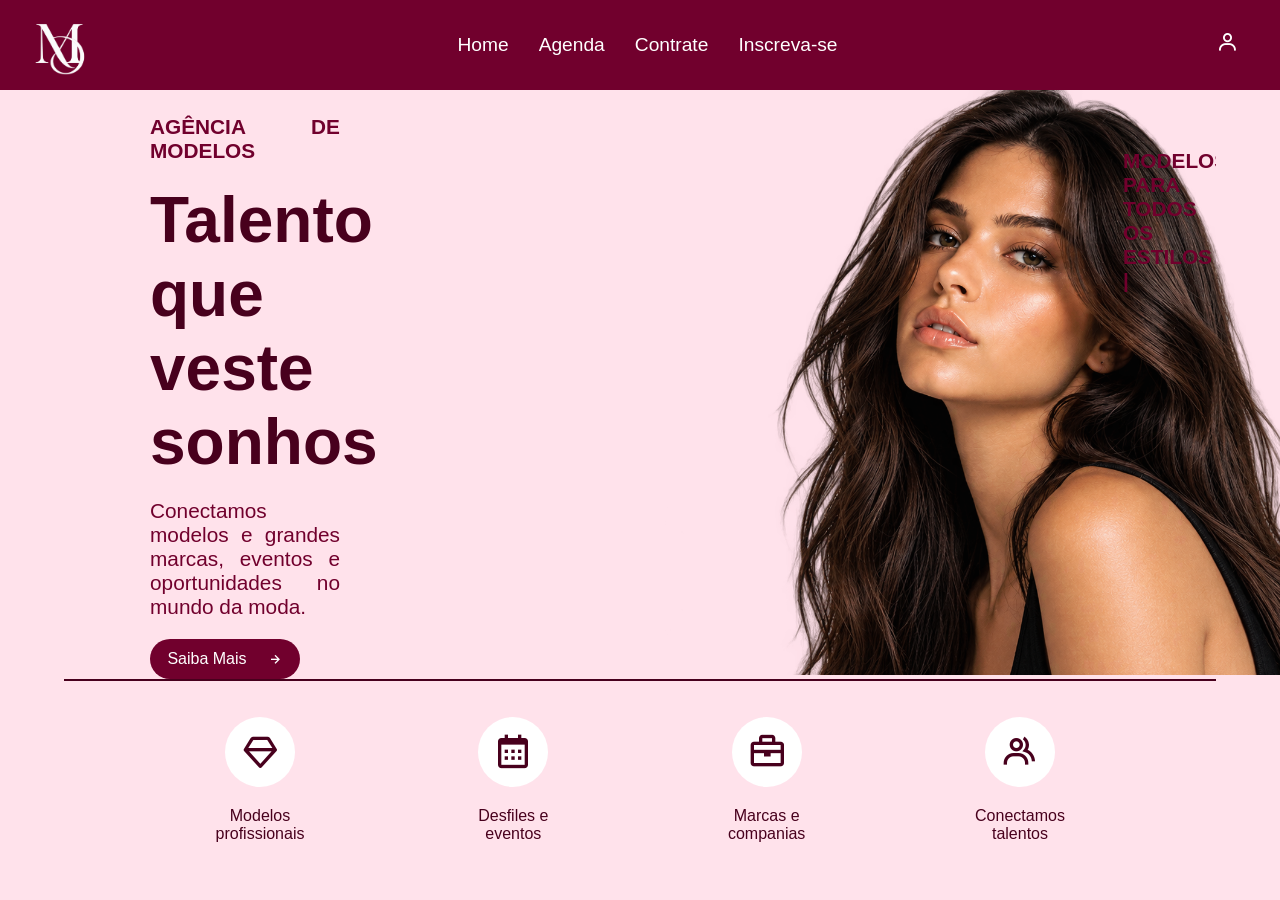
<file: index.html>
<!doctype html>
<html lang="pt-br">
  <head>
    <meta charset="UTF-8" />
    <meta name="viewport" content="width=device-width, initial-scale=1.0" />
    <title>Modelitos</title>
    <link rel="stylesheet" href="css/style.css" />
    <link
      href="https://unpkg.com/boxicons@2.1.4/css/boxicons.min.css"
      rel="stylesheet"
    />
  </head>
  <body>
    <nav>
      <img src="img/logo1.png" alt="" />
      <ul>
        <li><a href="index.html">Home</a></li>
        <li><a href="agenda.html">Agenda</a></li>
        <li><a href="contrate.html">Contrate</a></li>
        <li><a href="inscreva.html">Inscreva-se</a></li>
      </ul>
      <button><a href="login.html"><i class="bx bx-user"></i></a></button>
    </nav>
    <main>
      <div class="conteudo">
        <h2>AGÊNCIA DE MODELOS</h2>
        <h1>Talento que veste sonhos</h1>
        <p>
          Conectamos modelos e grandes marcas, eventos e oportunidades no mundo
          da moda.
        </p>
        <button>Saiba Mais <i class="bx bx-right-arrow-alt"></i></button>
      </div>
      <aside>
        <a href="contrate.html"><img src="img/modeloPrincipal.png" alt="" /></a>
        <h1 class="slogan">MODELOS PARA TODOS OS ESTILOS<br />|</h1>
      </aside>
    </main>
    <hr class="divisao" />
    <footer>
      <div class="cards">
        <i class="bx bx-diamond"></i>
        <p>Modelos profissionais</p>
      </div>
      <div class="cards">
        <a href="agenda.html"><i class="bx bx-calendar"></i></a>
        <p>Desfiles e eventos</p>
      </div>
      <div class="cards">
        <i class="bx bx-briefcase"></i>
        <p>Marcas e companias</p>
      </div>
      <div class="cards">
        <i class="bx bx-group"></i>
        <p>Conectamos talentos</p>
      </div>
    </footer>
    <script src="js/script.js"></script>
  </body>
</html>
</file>
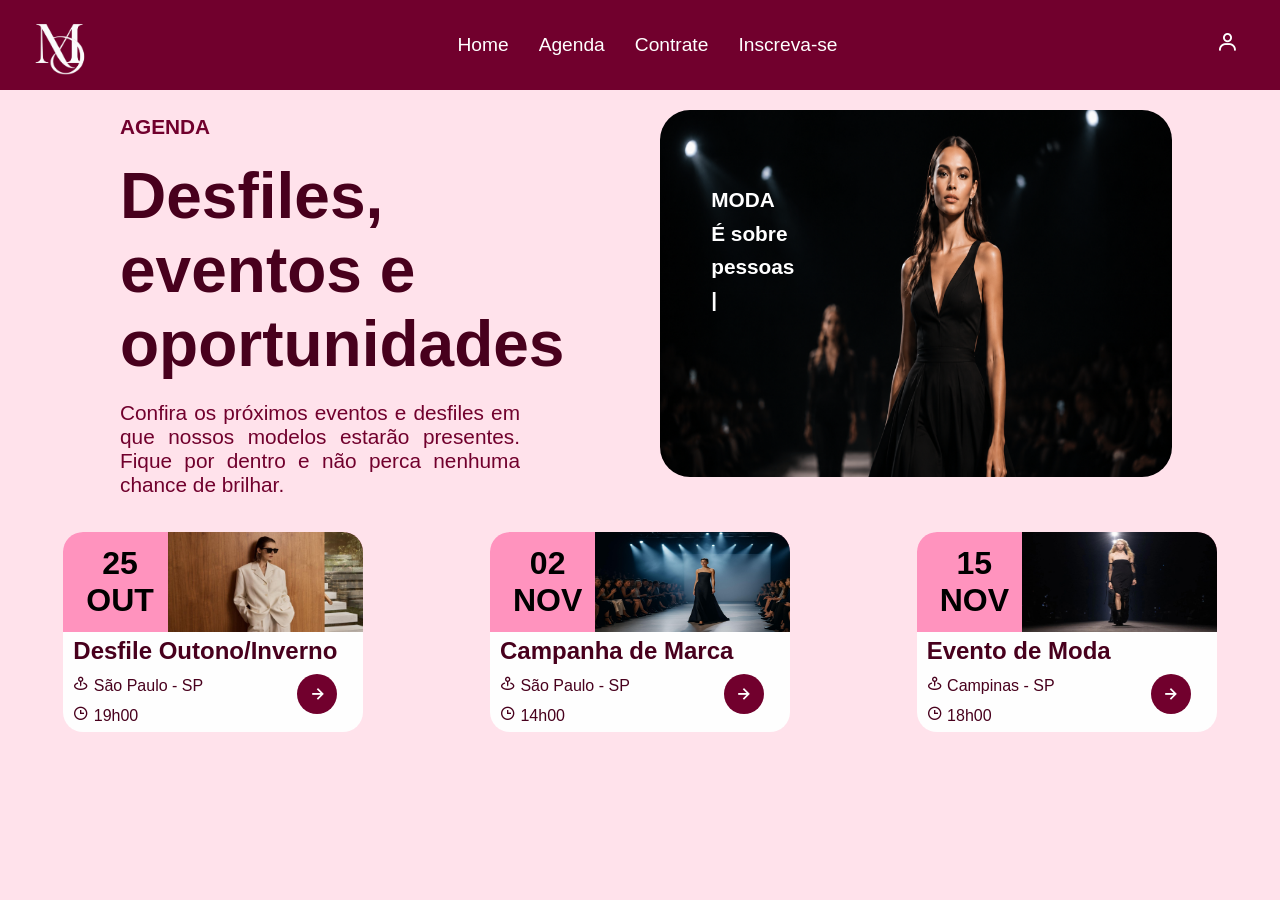
<file: agenda.html>
<!doctype html>
<html lang="pt-BR">
  <head>
    <meta charset="UTF-8" />

    <meta name="viewport" content="width=device-width, initial-scale=1.0" />

    <title>Agenda</title>

    <link rel="stylesheet" href="./css/agenda.css" />
    <link
      href="https://unpkg.com/boxicons@2.1.4/css/boxicons.min.css"
      rel="stylesheet"
    />
  </head>

  <body>
    <nav>
      <img src="img/logo1.png" alt="" />
      <ul>
        <li><a href="index.html">Home</a></li>
        <li><a href="agenda.html">Agenda</a></li>
        <li><a href="contrate.html">Contrate</a></li>
        <li><a href="inscreva.html">Inscreva-se</a></li>
      </ul>
      <button><a href="login.html"><i class="bx bx-user"></i></a></button>
    </nav>
    <main>
      <div class="conteudo">
        <h2>AGENDA</h2>
        <h1>Desfiles, eventos e oportunidades</h1>
        <p>
          Confira os próximos eventos e desfiles em que nossos modelos estarão
          presentes. Fique por dentro e não perca nenhuma chance de brilhar.
        </p>
      </div>
      <aside>
        <img src="img/modeloAgenda.png" alt="" />
        <h1 class="slogan">MODA<br />É sobre<br />pessoas<br />|</h1>
      </aside>
    </main>
    <footer>
      <div class="cards">
        <div class="imagem-texto">
          <h1>25<br />OUT</h1>
          <img src="img/card1.png" alt="" />
        </div>
        <h2>Desfile Outono/Inverno</h2>
        <p><i class="bx bx-map-pin"></i> São Paulo - SP</p>
        <p><i class="bx bx-time"></i> 19h00</p>
        <button class="botao"><i class="bx bx-right-arrow-alt"></i></button>
      </div>
      <div class="cards">
        <div class="imagem-texto">
          <h1>02<br />NOV</h1>
          <img src="img/card2.png" alt="" />
        </div>
        <h2>Campanha de Marca</h2>
        <p><i class="bx bx-map-pin"></i> São Paulo - SP</p>
        <p><i class="bx bx-time"></i> 14h00</p>
        <button class="botao"><i class="bx bx-right-arrow-alt"></i></button>
      </div>
      <div class="cards">
        <div class="imagem-texto">
          <h1>15<br />NOV</h1>
          <img src="img/card3.png" alt="" />
        </div>
        <h2>Evento de Moda</h2>
        <p><i class="bx bx-map-pin"></i> Campinas - SP</p>
        <p><i class="bx bx-time"></i> 18h00</p>
        <button class="botao"><i class="bx bx-right-arrow-alt"></i></button>
      </div>
    </footer>
  </body>
</html>
</file>
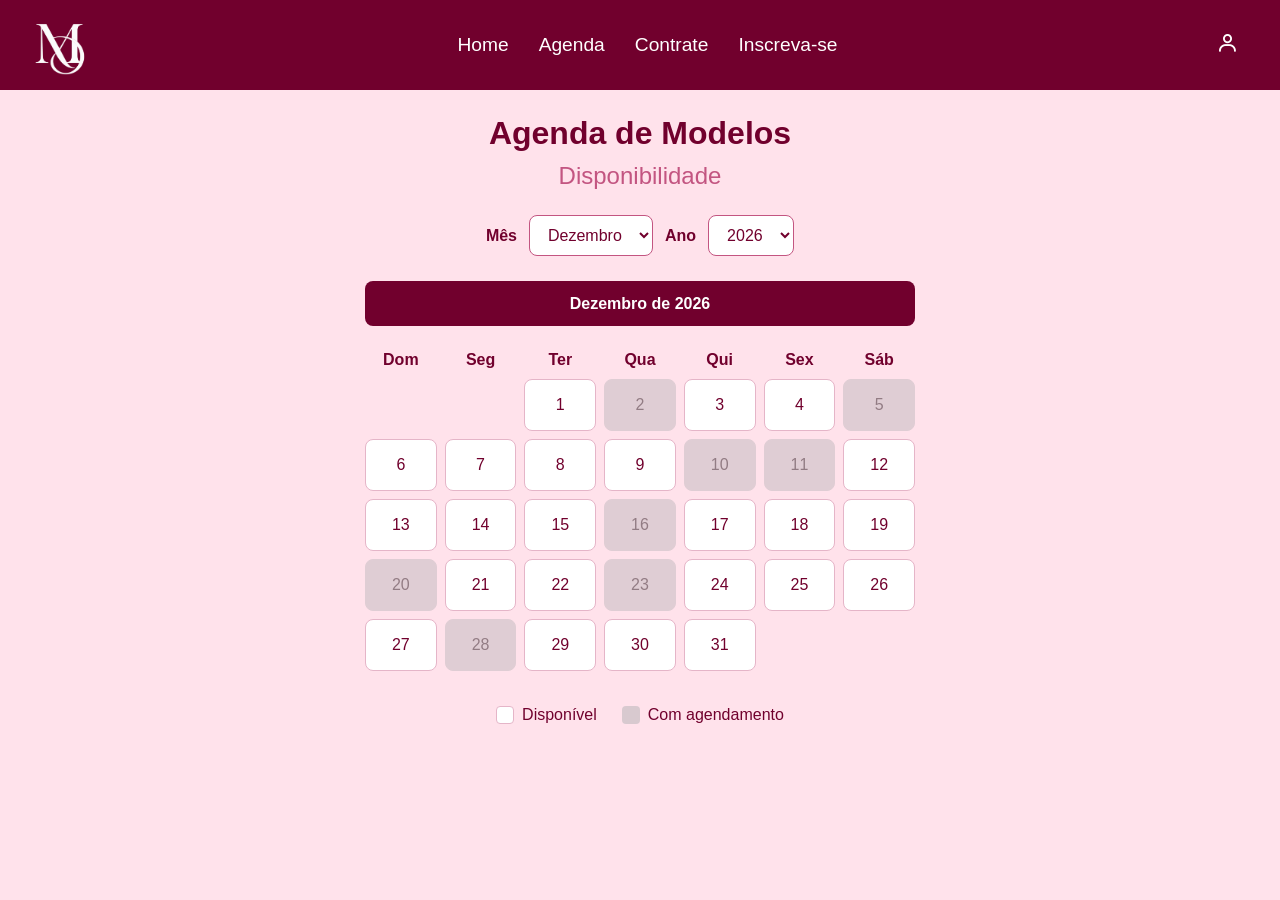
<file: agendamento.html>
<!doctype html>
<html lang="pt-BR">
  <head>
    <meta charset="UTF-8" />

    <meta name="viewport" content="width=device-width, initial-scale=1.0" />

    <title>Agendamento</title>

    <link rel="stylesheet" href="./css/agendamento.css" />
    <link
      href="https://unpkg.com/boxicons@2.1.4/css/boxicons.min.css"
      rel="stylesheet"
    />
  </head>

  <body>
    <nav>
      <img src="img/logo1.png" alt="" />
      <ul>
        <li><a href="index.html">Home</a></li>
        <li><a href="agenda.html">Agenda</a></li>
        <li><a href="contrate.html">Contrate</a></li>
        <li><a href="inscreva.html">Inscreva-se</a></li>
      </ul>
      <button><a href="login.html"><i class="bx bx-user"></i></a></button>
    </nav>
    <section class="selecao-assentos">
      <h1 id="nomeFilme">Agenda de Modelos</h1>
      <h2 id="tipoSala">Disponibilidade</h2>

      <div class="controles-calendario">
        <label for="mes">Mês</label>
        <select id="mes">
          <option value="0">Janeiro</option>
          <option value="1">Fevereiro</option>
          <option value="2">Março</option>
          <option value="3">Abril</option>
          <option value="4">Maio</option>
          <option value="5">Junho</option>
          <option value="6">Julho</option>
          <option value="7">Agosto</option>
          <option value="8">Setembro</option>
          <option value="9">Outubro</option>
          <option value="10">Novembro</option>
          <option value="11">Dezembro</option>
        </select>

        <label for="ano">Ano</label>
        <select id="ano"></select>
      </div>

      <div class="tela" id="tela">AGENDA</div>

      <div class="dias-semana">
        <span>Dom</span>
        <span>Seg</span>
        <span>Ter</span>
        <span>Qua</span>
        <span>Qui</span>
        <span>Sex</span>
        <span>Sáb</span>
      </div>

      <div id="sala" class="sala"></div>

      <div class="legenda">
        <div>
          <span class="cor disponivel"></span>
          <p>Disponível</p>
        </div>

        <div>
          <span class="cor ocupado"></span>
          <p>Com agendamento</p>
        </div>
      </div>
    </section>
    <script src="js/script.js"></script>
  </body>
</html>
</file>
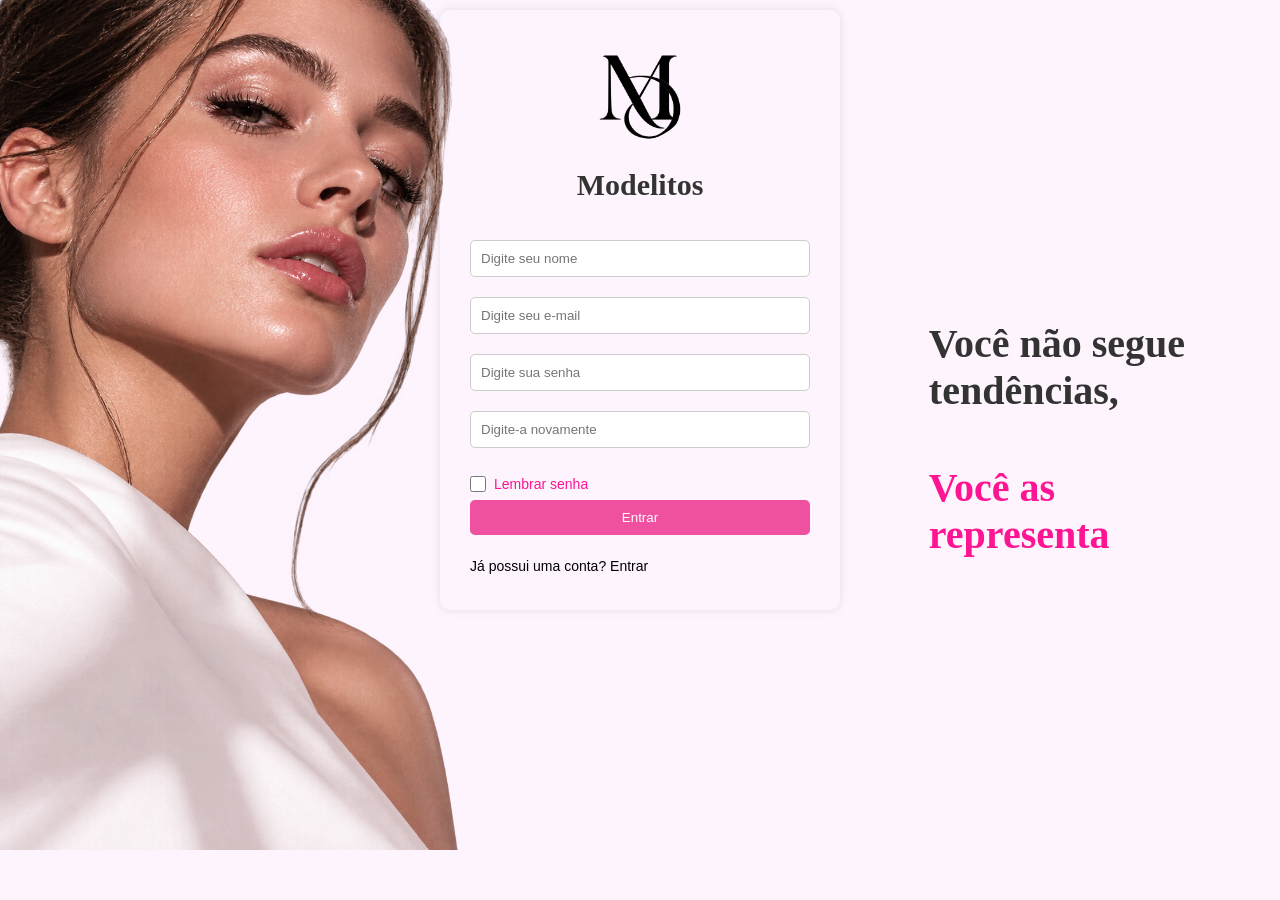
<file: cadastro.html>
<!DOCTYPE html>
<html lang="pt-br">
<head>
    <meta charset="UTF-8">
    <meta name="viewport" content="width=device-width, initial-scale=1.0">
    <link rel="stylesheet" href="css/cadastro.css">
    <title>Cadastre-se</title>
</head>
<body>

    <div class="container">
        <img src="img/modeloLogin.png" alt="" class="modelo">
        <div class="slogan">
         <h1>Você não segue tendências,</h1>
         <h1><span>Você as representa</span></h1>
        </div>
        
        <form class="formulario">
            <img src="img/logo1.png" alt="Logo Modelitos">

            <h2>Modelitos</h2>

            <div>
            <input type="text" placeholder="Digite seu nome">

            <input type="text" placeholder="Digite seu e-mail">
            
            <input type="password" placeholder="Digite sua senha">

            <input type="password" placeholder="Digite-a novamente">

            </div>

            <label class="lembrar-senha">
            <input type="checkbox">
            <span>Lembrar senha</span>
            </label>

    <button class="botao" type="submit"><a href="index.html">Entrar</a></button>

<p>Já possui uma conta? <a href="login.html" >Entrar</a></p>
</form>
    
    

</body>
</html>
</file>
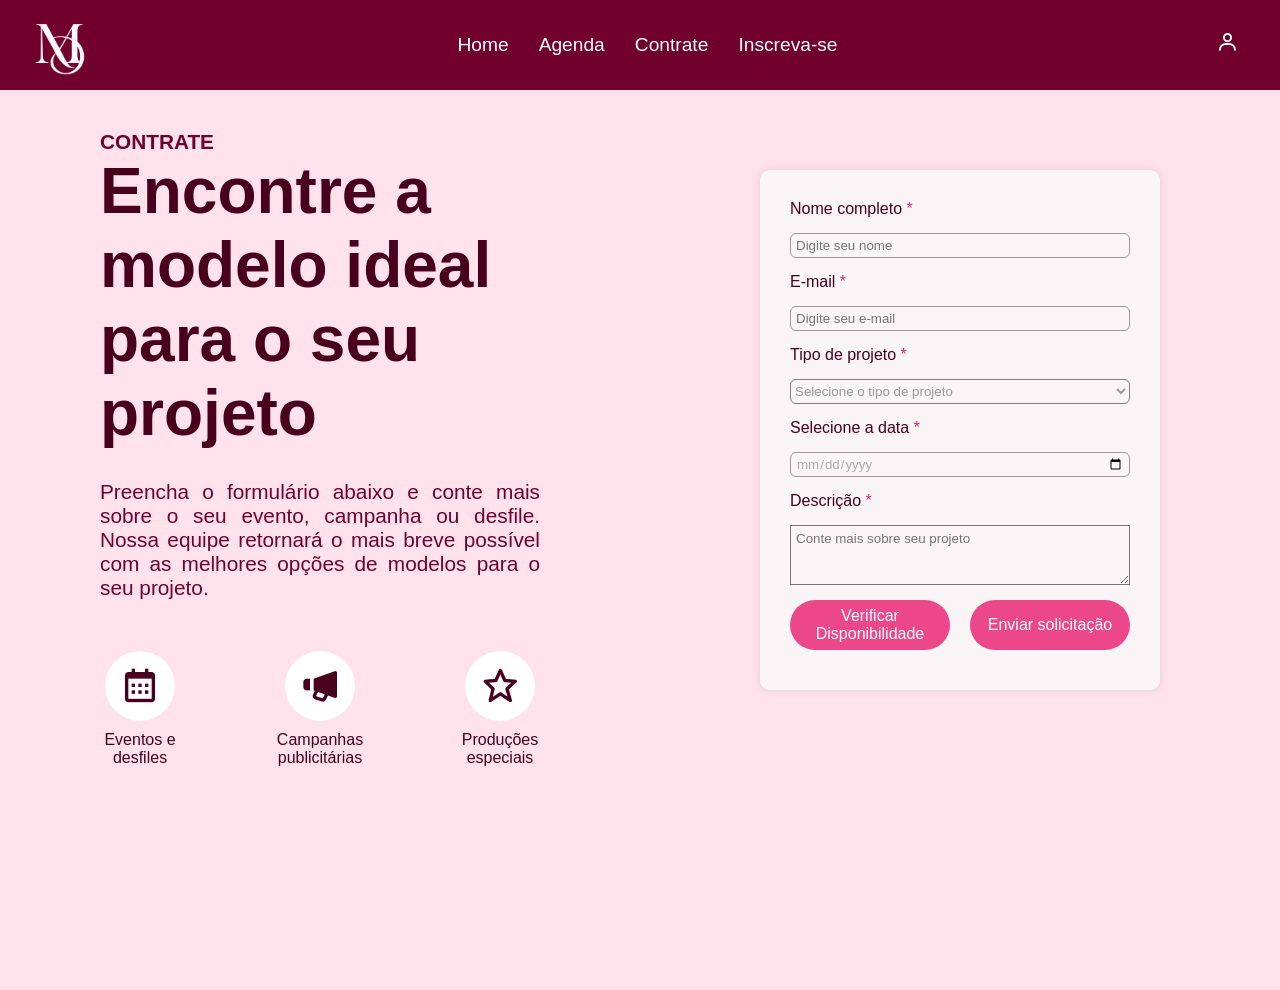
<file: contrate.html>
<!doctype html>
<html lang="pt-br">
  <head>
    <meta charset="UTF-8" />
    <meta name="viewport" content="width=device-width, initial-scale=1.0" />
    <title>Contrate-nos</title>
    <link rel="stylesheet" href="css/contrate.css" />
    <link
      href="https://unpkg.com/boxicons@2.1.4/css/boxicons.min.css"
      rel="stylesheet"
    />
  </head>
  <body>
    <nav>
      <img src="img/logo1.png" alt="" />
      <ul>
        <li><a href="index.html">Home</a></li>
        <li><a href="agenda.html">Agenda</a></li>
        <li><a href="contrate.html">Contrate</a></li>
        <li><a href="inscreva.html">Inscreva-se</a></li>
      </ul>
      <button><a href="login.html"><i class="bx bx-user"></i></a></button>
    </nav>
    <main>
      <div class="conteudo">
        <div class="texto">
          <h2>CONTRATE</h2>
          <h1>Encontre a modelo ideal para o seu projeto</h1>
          <p class="p">
            Preencha o formulário abaixo e conte mais sobre o seu evento,
            campanha ou desfile. Nossa equipe retornará o mais breve possível
            com as melhores opções de modelos para o seu projeto.
          </p>
        </div>
        <footer>
          <div class="cards">
            <i class="bx bx-calendar"></i>
            <p>Eventos e desfiles</p>
          </div>
          <div class="cards">
            <a href="agenda.html"><i class="bx bxs-megaphone"></i></a>
            <p>Campanhas publicitárias</p>
          </div>
          <div class="cards">
            <i class="bx bx-star"></i>
            <p>Produções especiais</p>
          </div>
        </footer>
      </div>
      <section>
        <form class="formulario">
          <p>Nome completo <span>*</span></p>
          <input class="input" type="text" placeholder="Digite seu nome" />
          <p>E-mail <span>*</span></p>
          <input class="input" type="text" placeholder="Digite seu e-mail" />
          <p>Tipo de projeto <span>*</span></p>
          <select name="" id="">
            <option value="" selected disabled>
              Selecione o tipo de projeto
            </option>
            <option value="">Fotografias</option>
            <option value="">Desfiles</option>
            <option value="">Campanhas</option>
            <option value="">Propagandas</option>
            <option value="">Outro</option>
          </select>
          <p>Selecione a data <span>*</span></p>
          <input type="date" class="input" />
          <p>Descrição <span>*</span></p>
          <textarea
            class="descricao"
            placeholder="Conte mais sobre seu projeto"
          ></textarea>
          <div class="botoes">
            <a href="agendamento.html">Verificar Disponibilidade</a>
            <button>Enviar solicitação</button>
          </div>
        </form>
      </section>
    </main>
  </body>
</html>
</file>
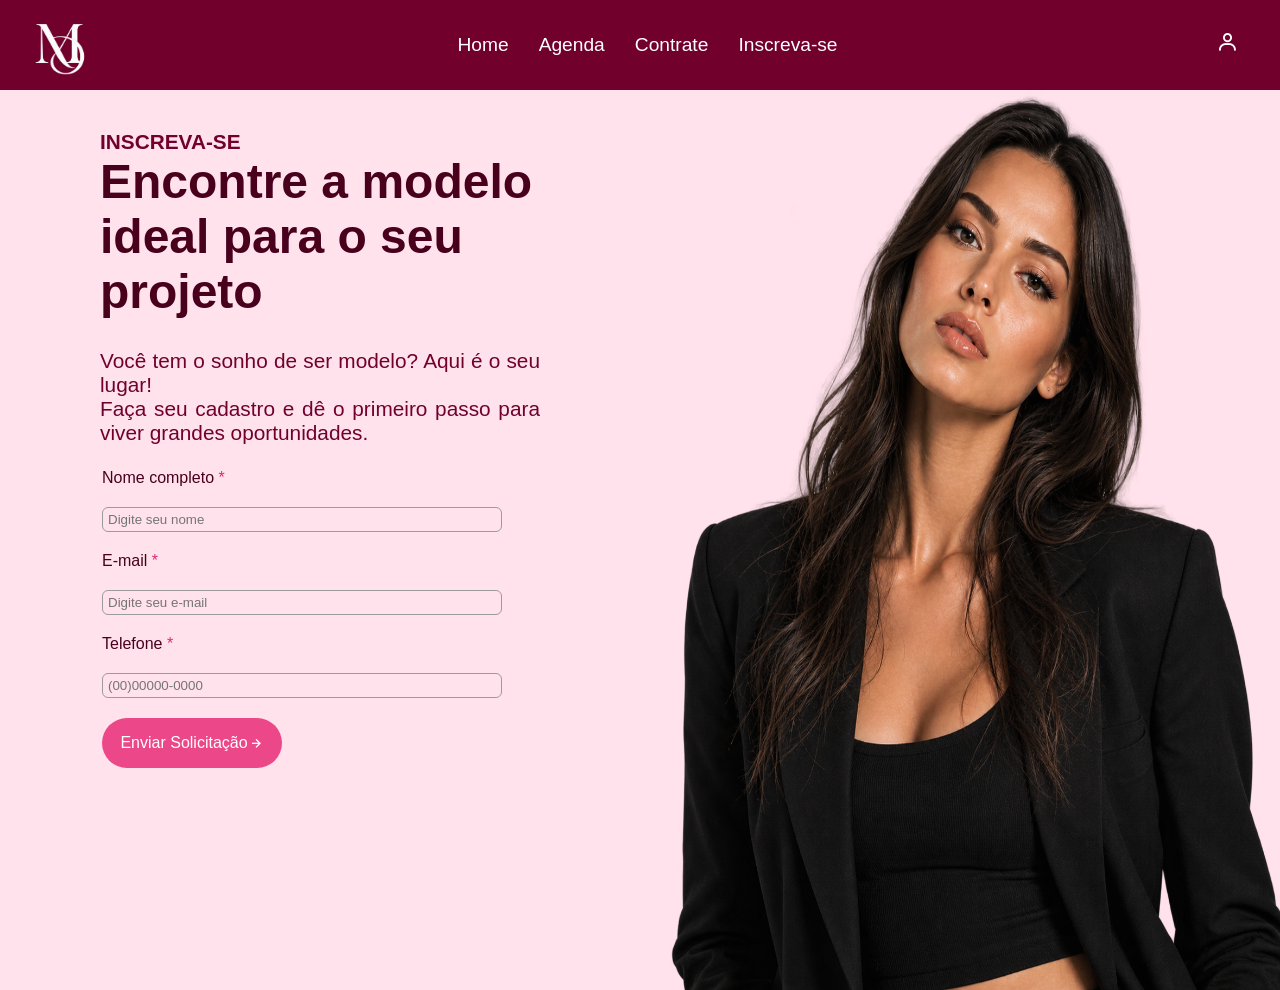
<file: inscreva.html>
<!doctype html>
<html lang="pt-br">
  <head>
    <meta charset="UTF-8" />
    <meta name="viewport" content="width=device-width, initial-scale=1.0" />
    <title>Inscreva-se</title>
    <link rel="stylesheet" href="css/inscreva.css" />
    <link
      href="https://unpkg.com/boxicons@2.1.4/css/boxicons.min.css"
      rel="stylesheet"
    />
  </head>
  <body>
    <nav>
      <img src="img/logo1.png" alt="" />
      <ul>
        <li><a href="index.html">Home</a></li>
        <li><a href="agenda.html">Agenda</a></li>
        <li><a href="contrate.html">Contrate</a></li>
        <li><a href="inscreva.html">Inscreva-se</a></li>
      </ul>
      <button><a href="login.html"><i class="bx bx-user"></i></a></button>
    </nav>
    <main>
      <div class="conteudo">
        <div class="texto">
          <h2>INSCREVA-SE</h2>
          <h1>Encontre a modelo ideal para o seu projeto</h1>
          <p class="p">
            Você tem o sonho de ser modelo? Aqui é o seu lugar! <br />
            Faça seu cadastro e dê o primeiro passo para viver grandes
            oportunidades.
          </p>
        </div>
        <footer>
          <form class="formulario">
          <p>Nome completo <span>*</span></p>
          <input class="input" type="text" placeholder="Digite seu nome" />
          <p>E-mail <span>*</span></p>
          <input class="input" type="text" placeholder="Digite seu e-mail" />
          <p>Telefone <span>*</span></p>
          <input class="input" type="text" placeholder="(00)00000-0000" />
          <button>Enviar Solicitação <i class="bx bx-right-arrow-alt"></i></button>
        </footer>
      </div>
      <section>
        <img src="img/modeloContrate.png" alt="">
      </section>
    </main>
  </body>
</html>
</file>
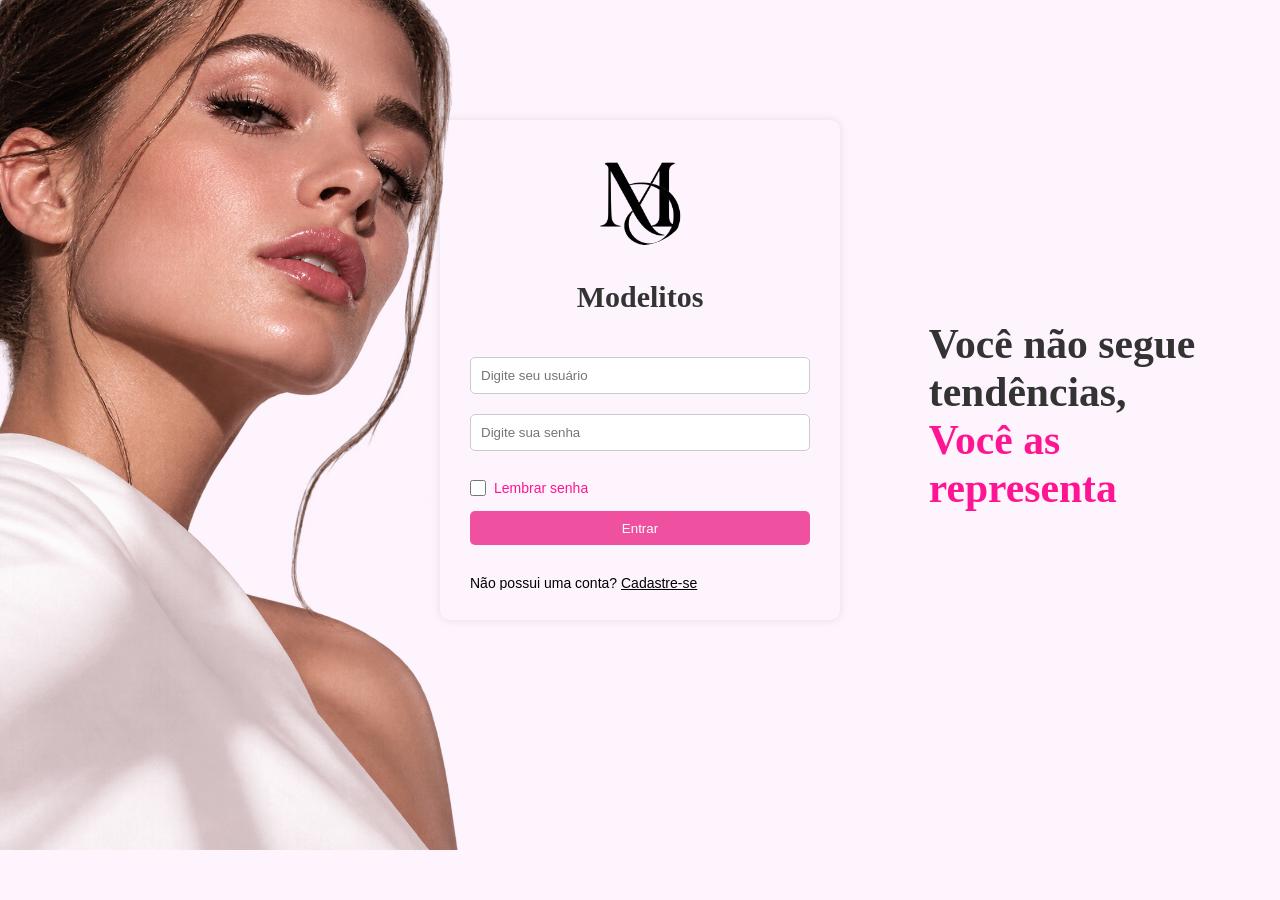
<file: login.html>
<!DOCTYPE html>
<html lang="pt-br">
<head>
    <meta charset="UTF-8">
    <meta name="viewport" content="width=device-width, initial-scale=1.0">
    <link rel="stylesheet" href="css/login.css">
    <title>Login Modelitos</title>
</head>
<body>

    <div class="container">
        <img src="img/modeloLogin.png" alt="" class="modelo">
        <div class="slogan">
         <h1>Você não segue tendências,</h1>
         <h1><span>Você as representa</span></h1>
        </div>
        
        <form class="formulario">

            <img src="img/logo1.png" alt="Logo Modelitos">

            <h2>Modelitos</h2>

            <div>
             <input type="text" placeholder="Digite seu usuário">
            
             <input type="password" placeholder="Digite sua senha">
            </div>

            <label class="lembrar-senha">
             <input type="checkbox">
             <span>Lembrar senha</span>
            </label>

    <button class="botao" type="submit"><a href="index.html">Entrar</a></button>

<p>Não possui uma conta? <a href="cadastro.html">Cadastre-se</a></p>
</form>
    
    

</body>
</html>
</file>
<file: css/style.css>
* {
    margin: 0;
    padding: 0;
    box-sizing: border-box;
    font-family: 'Franklin Gothic Medium', 'Arial Narrow', Arial, sans-serif;
    overflow-x: hidden;
    overflow-y: hidden;
}
body {
    background-color: rgb(255, 226, 235);
}
nav {
    height: 10dvh;
    background-color: #71002D;
    width: 100vw;
    display: flex;
    align-items: center;
    justify-content: space-between;
    padding-inline: 30px;
    color: #fff;
}
nav img {
    height: 60px;
    width: 60px;
    border-radius: 5px;
    transition: all 0.8s ease;
}
nav ul {
    list-style: none;
    display: flex;
    align-items: center;
    justify-content: center;
    gap: 30px;
    font-size: 1.2rem;
}
nav ul li {
    transition: all 0.7s ease;
}
nav ul li:hover {
    padding: 5px;
    background-color: #48001d;
    border-radius: 5px;
    cursor: pointer;
}
nav ul li a {
    text-decoration: none;
    color: #fff;
}
nav button {
    all: unset;
    border-radius: 50%;
    font-size: 1.4rem;
    height: 45px;
    width: 45px;
    display: flex;
    align-items: center;
    justify-content: center;
    transition: all 0.7s ease;
}
nav button a {
  text-decoration: none;
  color: #fff;
}
nav button:hover {
    display: flex;
    align-items: center;
    justify-content: center;
    font-size: 1.8rem;
    background-color: #48001d;
    cursor: pointer;
}
main {
    display: flex;
}
.conteudo {
    width: 50vw;
    display: flex;
    flex-direction: column;
    align-items: start;
    padding-right: 300px;
    padding-left: 150px;
    padding-top: 25px;
    gap: 20px;
}
.conteudo h1 {
    color: #48001d;
    font-size: 4rem;
}
.conteudo h2, main .conteudo p, .slogan {
    color: #71002D;
    font-size: 1.3rem;
    text-align: justify;
}
main aside {
    width: 50vw;
    height: 65dvh;
    display: flex;
    justify-content: center;
    position: relative;
}
main aside img {
    width: auto;
    height: 100%;
    transition: all 1s ease;
}
main aside img:hover {
    height: 110%;
    width: auto;
    cursor: pointer;
}
.slogan {
    position: absolute;
    width: 93px;
    right: 10%;
    top: 10%;
}
.conteudo button {
    display: flex;
    align-items: center;
    justify-content: center;
    gap: 20px;
    border: none;
    border-radius: 50px;
    background-color: #71002D;
    color: #fff;
    width: 150px;
    height: 40px;
    font-size: 1rem;
    transition: all 0.7s ease;
}
.conteudo button:hover {
    font-size: 1.2rem;
    width: 180px;
    height: 50px;
    background-color: #48001d;
    cursor: pointer;
}
.divisao {
  border: none;
  height: 2px;
  background-color: #48001d;
  width: 90%;
  margin-left: 5%;
}
footer {
    display: flex;
    justify-content: space-between;
    padding-inline: 200px;
    align-items: center;
    width: 100vw;
    height: 22dvh;
}
.cards {
    width: 120px;
    height: 150px;
    display: flex;
    flex-direction: column;
    justify-content: center;
    align-items: center;
    gap: 20px;
}
.cards i {
    color: #48001d;
    font-size: 2.5rem;
    width: 70px;
    height: 70px;
    background-color: #fff;
    display: flex;
    justify-content: center;
    align-items: center;
    border-radius: 50%;
    transition: all 0.7s ease;
}
.cards i:hover {
    background-color: #48001d;
    color: #fff;
    width: 85px;
    height: 85px;
    font-size: 3.3rem;
    cursor: pointer;
}
.cards p {
    color: #48001d;
    text-align: center;
    font-size: 1rem;
}
.cards a {
    text-decoration: none;
}
outra cor #C35581{
    height: auto;
}
</file>
<file: css/agenda.css>
* {
    margin: 0;
    padding: 0;
    box-sizing: border-box;
    font-family: 'Franklin Gothic Medium', 'Arial Narrow', Arial, sans-serif;
    overflow-x: hidden;
    overflow-y: hidden;
}
body {
    background-color: rgb(255, 226, 235);
}
nav {
    height: 10dvh;
    background-color: #71002D;
    width: 100vw;
    display: flex;
    align-items: center;
    justify-content: space-between;
    padding-inline: 30px;
    color: #fff;
}
nav img {
    height: 60px;
    width: 60px;
    border-radius: 5px;
    transition: all 0.8s ease;
}
nav ul {
    list-style: none;
    display: flex;
    align-items: center;
    justify-content: center;
    gap: 30px;
    font-size: 1.2rem;
}
nav ul li {
    transition: all 0.7s ease;
}
nav ul li:hover {
    padding: 5px;
    background-color: #48001d;
    border-radius: 5px;
    cursor: pointer;
}
nav ul li a {
    text-decoration: none;
    color: #fff;
}
nav button {
    all: unset;
    border-radius: 50%;
    font-size: 1.4rem;
    height: 45px;
    width: 45px;
    display: flex;
    align-items: center;
    justify-content: center;
    transition: all 0.7s ease;
}
nav button a {
  text-decoration: none;
  color: #fff;
}
nav button:hover {
    display: flex;
    align-items: center;
    justify-content: center;
    font-size: 1.8rem;
    background-color: #48001d;
    cursor: pointer;
}
main {
    display: flex;
}
.conteudo {
    width: 50vw;
    display: flex;
    flex-direction: column;
    align-items: start;
    padding-right: 120px;
    padding-left: 120px;
    padding-top: 25px;
    gap: 20px;
}
.conteudo h1 {
    color: #48001d;
    font-size: 4rem;
}
.conteudo h2, main .conteudo p, .slogan {
    color: #71002D;
    font-size: 1.3rem;
    text-align: justify;
}
main aside {
    width: 40vw;
    height: auto;
    display: flex;
    justify-content: center;
    position: relative;
    border-radius: 30px;
    margin: 20px;
}
main aside img {
    width: auto;
    height: 100%;
    transition: all 1s ease;
}
.slogan {
    position: absolute;
    width: 93px;
    left: 10%;
    top: 20%;
    color: #fff;
    line-height: 160%;
}
footer {
    height: 30dvh;
    width: 100vw;
    display: flex;
    justify-content: space-around;
    align-items: center;
}
.cards {
    height: 200px;
    width: 300px;
    display: flex;
    flex-direction: column;
    background-color: #fefefe;
    border-radius: 20px;
    position: relative;
}
.imagem-texto {
    display: flex;
    width: 100%;
    height: 100px;
    justify-content: space-between;
    align-items: center;
    background-color: #ff93be;
}
.imagem-texto img {
    height: 100%;
    width: 65%;
}
.imagem-texto h1 {
    text-align: center;
    margin-left: 23px;
}
.cards h2, .cards p {
    color: #48001d;
    margin: 5px;
    padding-left: 5px;
}
.botao {
    all: unset;
    position: absolute;
    top: 71%;
    left: 78%;
    border-radius: 50px;
    background-color: #71002D;
    color: #fff;
    display: flex;
    justify-content: center;
    align-items: center;
    height: 40px;
    width: 40px;
    font-size: 1.3rem;
    transition: all 0.7s ease;
}
.botao:hover {
    background-color: #48001d;
    cursor: pointer;
    font-size: 1.5rem;
    height: 45px;
    width: 45px;
}
</file>
<file: css/agendamento.css>
* {
    margin: 0;
    padding: 0;
    box-sizing: border-box;
}
body {
  background-color: #FFE2EB;
  color: #71002D;
  font-family: 'Franklin Gothic Medium', 'Arial Narrow', Arial, sans-serif;
}

nav {
    height: 10dvh;
    background-color: #71002D;
    width: 100vw;
    display: flex;
    align-items: center;
    justify-content: space-between;
    padding-inline: 30px;
    color: #fff;
}
nav img {
    height: 60px;
    width: 60px;
    border-radius: 5px;
    transition: all 0.8s ease;
}
nav ul {
    list-style: none;
    display: flex;
    align-items: center;
    justify-content: center;
    gap: 30px;
    font-size: 1.2rem;
}
nav ul li {
    transition: all 0.7s ease;
}
nav ul li:hover {
    padding: 5px;
    background-color: #48001d;
    border-radius: 5px;
    cursor: pointer;
}
nav ul li a {
    text-decoration: none;
    color: #fff;
}
nav button {
    all: unset;
    border-radius: 50%;
    font-size: 1.4rem;
    height: 45px;
    width: 45px;
    display: flex;
    align-items: center;
    justify-content: center;
    transition: all 0.7s ease;
}
nav button:hover {
    display: flex;
    align-items: center;
    justify-content: center;
    font-size: 1.8rem;
    background-color: #48001d;
    cursor: pointer;
}

nav button a {
  text-decoration: none;
  color: #fff;
}
.selecao-assentos {
  max-width: 850px;
  margin:  auto;
  padding: 25px;
  text-align: center;
}

.selecao-assentos h1 {
  font-size: 32px;
  margin-bottom: 10px;
  color: #71002D;
}

.selecao-assentos h2 {
  color: #C35581;
  font-weight: normal;
  margin-bottom: 20px;
}

.controles-calendario {
  display: flex;
  align-items: center;
  justify-content: center;
  flex-wrap: wrap;
  gap: 12px;
  margin: 25px 0;
}

.controles-calendario label {
  font-weight: bold;
}

.controles-calendario select {
  padding: 10px 14px;
  border: 1px solid #C35581;
  border-radius: 8px;
  background: white;
  color: #71002D;
  font-size: 16px;
  cursor: pointer;
}

.tela {
  width: 550px;
  max-width: 100%;
  min-height: 45px;
  margin: 25px auto;
  display: flex;
  align-items: center;
  justify-content: center;
  background: #71002D;
  color: white;
  border-radius: 8px;
  font-weight: bold;
}

.dias-semana,
.sala {
  width: 550px;
  max-width: 100%;
  margin-inline: auto;
}

.dias-semana {
  display: grid;
  grid-template-columns: repeat(7, minmax(0, 1fr));
  gap: 8px;
  margin-bottom: 10px;
  color: #71002D;
  font-weight: bold;
}

.sala {
  display: flex;
  flex-direction: column;
  gap: 8px;
}

.fileira {
  display: grid;
  grid-template-columns: repeat(7, minmax(0, 1fr));
  gap: 8px;
}

.assento {
  display: block;
  min-width: 0;
  height: 52px;
  cursor: default;
}

.assento input {
  display: none;
}

.assento span {
  width: 100%;
  height: 100%;
  display: flex;
  align-items: center;
  justify-content: center;
  border-radius: 8px;
  background: white;
  color: #71002D;
  border: 1px solid #E5B5C8;
  transition: 0.2s;
}

.assento:not(.ocupado) span:hover {
  background: #F5C4D6;
  transform: scale(1.04);
}

.assento input:checked + span {
  background: #C35581;
  color: white;
  border-color: #71002D;
}

.assento.ocupado {
  cursor: not-allowed;
}

.assento.ocupado span {
  background: #D8C9CF;
  color: #78636B;
  border-color: #D8C9CF;
  cursor: not-allowed;
  opacity: 0.8;
}

.legenda {
  display: flex;
  justify-content: center;
  flex-wrap: wrap;
  gap: 25px;
  margin-top: 35px;
}

.legenda div {
  display: flex;
  align-items: center;
  gap: 8px;
}

.cor {
  width: 18px;
  height: 18px;
  border-radius: 4px;
}

.cor.disponivel {
  background: white;
  border: 1px solid #E5B5C8;
}

.cor.selecionado {
  background: #C35581;
}

.cor.ocupado {
  background: #D8C9CF;
}

.resumo {
  margin-top: 35px;
  padding: 20px;
  border-top: 1px solid #D9A4B9;
}

.resumo p {
  margin-bottom: 12px;
  font-size: 18px;
}

.resumo strong {
  color: #71002D;
}

#finalizar {
  margin-top: 15px;
  padding: 14px 30px;
  border: none;
  border-radius: 8px;
  background: #71002D;
  color: white;
  font-size: 16px;
  font-weight: bold;
  cursor: pointer;
  transition: 0.2s;
}

#finalizar:hover {
  background: #48001D;
  transform: scale(1.03);
}

@media (max-width: 600px) {
  .selecao-assentos {
    padding: 20px 12px;
  }

  .dias-semana,
  .fileira {
    gap: 4px;
  }

  .assento {
    height: 42px;
  }

  .assento span {
    font-size: 13px;
    border-radius: 5px;
  }

  .legenda {
    gap: 12px;
  }
}
.dia-vazio {
  min-width: 0;
  height: 52px;
}
</file>
<file: css/cadastro.css>
* {
    padding: 0;
    margin: 0;
    box-sizing: border-box;
    overflow-y: hidden;
}

body {
    font-family: Arial, Helvetica, sans-serif;
    background-color: #fef4fd;
    
}

.container span {
    color: #ff1493;
}


.slogan {
    display: flex;
    flex-direction: column;
    justify-content: end;
    align-items: center;
    color: #333;
    font-size: 1.3rem;
    text-align: start;
    font-family: "Playfair Display", serif;
    position: absolute;
    right: 4%;
    top: 30%;
    width: 300px;
}


.container h1 {
    display: flex;
    justify-content: end;
    align-items: center;

    margin-top: 50px;
    color: #333;
    font-size: 40px;
    font-family: "Playfair Display", serif;
    
}

.formulario {
    width: 400px;
    height: 600px;
    gap: 8px;
    background-color: transparent;
    padding: 30px;
    border-radius: 10px;
    box-shadow: 0px 0px 10px rgba(0, 0, 0, 0.1);
    margin: 10px auto;
    display: flex;

    flex-direction: column;

    position: relative;

}
.formulario img {
    display: block;
    margin: 0 auto 20px;
    width: 100px;
    height: 100px;
    border-radius: 50%;
    object-fit: cover;
    filter: brightness(0)
}


.formulario h2 {
    text-align: center;
    margin-bottom: 30px;
    color: #333;
    font-size: 30px;
    font-family: "Playfair Display", serif;
}


.formulario input{
    width: 100%;
    padding: 10px;
    margin-bottom: 20px;
    border: 1px solid #ccc;
    border-radius: 5px;

    
}

.formulario button {
    width: 100%;
    padding: 10px;
    background-color: #ef51a0;
    color: white;
    border: none;
    border-radius: 5px;
    cursor: pointer;
}

.formulario button:hover {
    background-color: #ff1493;
}


.formulario p{
    padding-top: 15px;
    font-size: 14px;
}


.formulario a {
    color: black;
    text-decoration: none;
}

.lembrar-senha {
    display: inline-flex;
    align-items: center;
    justify-content: flex-start;
    gap: 8px;
    width: auto;
    white-space: nowrap;
    cursor: pointer;
    font-size: 14px;
}

.lembrar-senha input {
    margin: 0;
    width: 16px;
    height: 16px;
    accent-color: #ec4899;
    flex-shrink: 0;
}

.modelo {
    width: auto;
    position: absolute;
    top: 0%;
    height: 850px;
    
}

.botao a {
    color: #fff;
}
</file>
<file: css/contrate.css>
* {
  margin: 0;
  padding: 0;
  box-sizing: border-box;
  font-family: "Franklin Gothic Medium", "Arial Narrow", Arial, sans-serif;
  overflow-x: hidden;
  overflow-y: hidden;
}
body {
  background-color: rgb(255, 226, 235);
}
nav {
  height: 10dvh;
  background-color: #71002d;
  width: 100vw;
  display: flex;
  align-items: center;
  justify-content: space-between;
  padding-inline: 30px;
  color: #fff;
}
nav img {
  height: 60px;
  width: 60px;
  border-radius: 5px;
  transition: all 0.8s ease;
}
nav ul {
  list-style: none;
  display: flex;
  align-items: center;
  justify-content: center;
  gap: 30px;
  font-size: 1.2rem;
}
nav ul li {
  transition: all 0.7s ease;
}
nav ul li:hover {
  padding: 5px;
  background-color: #48001d;
  border-radius: 5px;
  cursor: pointer;
}
nav ul li a {
  text-decoration: none;
  color: #fff;
}
nav button {
  all: unset;
  border-radius: 50%;
  font-size: 1.4rem;
  height: 45px;
  width: 45px;
  display: flex;
  align-items: center;
  justify-content: center;
  transition: all 0.7s ease;
}
nav button a {
  text-decoration: none;
  color: #fff;
}
nav button:hover {
  display: flex;
  align-items: center;
  justify-content: center;
  font-size: 1.8rem;
  background-color: #48001d;
  cursor: pointer;
}
main {
  display: flex;
}
.conteudo {
  width: 50vw;
  display: flex;
  flex-direction: column;
  align-items: start;
  padding-top: 10px;
  gap: 10px;
}
.texto {
  padding-right: 100px;
  padding-left: 100px;
}
.conteudo h1 {
  color: #48001d;
  font-size: 4rem;
}
.conteudo h2,
.p,
.slogan {
  color: #71002d;
  font-size: 1.3rem;
  text-align: justify;
  padding-top: 30px;
}
main section {
  width: 50vw;
  height: 100dvh;
  display: flex;
  justify-content: center;
  position: relative;
}
.formulario {
  width: 400px;
  height: 520px;
  gap: 15px;
  background-color: #f9f6f7f1 ;
  
  padding: 30px;
  border-radius: 10px;
  box-shadow: 0px 0px 10px rgba(0, 0, 0, 0.1);
  margin: 10px auto;
  display: flex;
  flex-direction: column;
  margin-top: 80px;
}
.formulario select {
  color: #9a9a9a;
  height: 25px;
  background-color: transparent;
  border: 1px solid grey;
  border-radius: 6px;
}
.formulario span {
  color: #e42571;
}
.formulario p {
  color: #48001d;
}
.input {
  height: 25px;
  color: rgb(173, 172, 172);
  padding: 5px;
  border-radius: 6px;
  background-color: transparent;
  border: 1px solid rgb(155, 155, 155);

}
.descricao {
  height: 60px;
  display: flex;
  padding: 5px;
    background-color: transparent;
}
.botoes {
  display: flex;
  justify-content: space-between;
}
.botoes button,
.botoes a {
  all: unset;
  height: 50px;
  width: 160px;
  background-color: #ec4789;
  display: flex;
  justify-content: center;
  align-items: center;
  text-align: center;
  color: #fff;
  border-radius: 50px;
  transition: all 0.7s ease;
}
.botoes button:hover,
.botoes a:hover {
  cursor: pointer;
  height: 60px;
  width: 170px;
  background-color: #af1452;
}
a {
  text-decoration: none;
}
footer {
  display: flex;
  justify-content: space-between;
  align-items: center;
  width: 50vw;
  height: 22dvh;
  padding-inline: 80px;
}
.cards {
    width: 120px;
    height: 150px;
    display: flex;
    flex-direction: column;
    justify-content: center;
    align-items: center;
}
.cards i {
    color: #48001d;
    font-size: 2.5rem;
    width: 70px;
    height: 70px;
    background-color: #fff;
    display: flex;
    justify-content: center;
    align-items: center;
    border-radius: 50%;
    transition: all 0.7s ease;
}
.cards i:hover {
    background-color: #48001d;
    color: #fff;
    width: 85px;
    height: 85px;
    font-size: 3.3rem;
    cursor: pointer;
}
.cards p {
  color: #48001d;
  text-align: center;
  font-size: 1rem;
  margin-top: 10px;
}
</file>
<file: css/inscreva.css>
* {
  margin: 0;
  padding: 0;
  box-sizing: border-box;
  font-family: "Franklin Gothic Medium", "Arial Narrow", Arial, sans-serif;
  overflow-x: hidden;
  overflow-y: hidden;
}
body {
  background-color: rgb(255, 226, 235);
}
nav {
  height: 10dvh;
  background-color: #71002d;
  width: 100vw;
  display: flex;
  align-items: center;
  justify-content: space-between;
  padding-inline: 30px;
  color: #fff;
}
nav button a {
  text-decoration: none;
  color: #fff;
}
nav img {
  height: 60px;
  width: 60px;
  border-radius: 5px;
  transition: all 0.8s ease;
}
nav ul {
  list-style: none;
  display: flex;
  align-items: center;
  justify-content: center;
  gap: 30px;
  font-size: 1.2rem;
}
nav ul li {
  transition: all 0.7s ease;
}
nav ul li:hover {
  padding: 5px;
  background-color: #48001d;
  border-radius: 5px;
  cursor: pointer;
}
nav ul li a {
  text-decoration: none;
  color: #fff;
}
nav button {
  all: unset;
  border-radius: 50%;
  font-size: 1.4rem;
  height: 45px;
  width: 45px;
  display: flex;
  align-items: center;
  justify-content: center;
  transition: all 0.7s ease;
}
nav button:hover {
  display: flex;
  align-items: center;
  justify-content: center;
  font-size: 1.8rem;
  background-color: #48001d;
  cursor: pointer;
}
main {
  display: flex;
}
.conteudo {
  width: 50vw;
  display: flex;
  flex-direction: column;
  align-items: start;
  padding-top: 10px;
  gap: 10px;
}
.texto {
  padding-right: 100px;
  padding-left: 100px;
}
.conteudo h1 {
  color: #48001d;
  font-size: 3rem;
}
.conteudo h2,
.p,
.slogan {
  color: #71002d;
  font-size: 1.3rem;
  text-align: justify;
  padding-top: 30px;
}
main section {
  width: 50vw;
  height: 100dvh;
  display: flex;
  justify-content: center;
  position: relative;
}
main section img {
  height: 100%;
  width: auto;
  transition: all 1s ease;
}
main section img:hover {
  height: 110%;
  width: auto;
}
.formulario {
  width: 400px;
  height: 100%;
  gap: 20px;
  margin: 22px;
  display: flex;
  flex-direction: column;
  margin-top: 50px;
}
.formulario p {
  color: #48001d;
}
.input {
  height: 25px;
  color: rgb(173, 172, 172);
  padding: 5px;
  border-radius: 6px;
  background-color: transparent;
  border: 1px solid rgb(155, 155, 155);
}
.formulario button {
  all: unset;
  height: 50px;
  width: 180px;
  background-color: #ec4789;
  display: flex;
  justify-content: center;
  align-items: center;
  text-align: center;
  color: #fff;
  border-radius: 50px;
  transition: all 0.7s ease;
}
.formulario button:hover,
.formulario a:hover {
  cursor: pointer;
  height: 60px;
  width: 190px;
  background-color: #af1452;
}
a {
  text-decoration: none;
}
footer {
  display: flex;
  justify-content: space-between;
  align-items: center;
  width: 50vw;
  height: 50dvh;
  padding-inline: 80px;
}
footer span {
  color: #e42571;
}
</file>
<file: css/login.css>
* {
    padding: 0;
    margin: 0;
    box-sizing: border-box;
    overflow-y: hidden;
}

body {
    font-family: Arial, Helvetica, sans-serif;
    background-color: #fef4fd;
}


.container span {
    color: #ff1493;
}


.slogan {
    display: flex;
    flex-direction: column;
    justify-content: end;
    align-items: center;

    margin-top: 50px;
    color: #333;
    font-size: 1.3rem;
    text-align: start;
    font-family: "Playfair Display", serif;
    position: absolute;
    right: 4%;
    top: 30%;
    width: 300px;
}




.formulario {
    width: 400px;
    height: 500px;
    gap: 15px;
    background-color: transparent;
    padding: 30px;
    border-radius: 10px;
    box-shadow: 0px 0px 10px rgba(0, 0, 0, 0.1);
    margin: 10px auto;
    margin-top: 120px;
    display: flex;

    flex-direction: column;

    position: relative;

}
.formulario img {
    display: block;
    margin: 0 auto 20px;
    width: 100px;
    height: 100px;
    border-radius: 50%;
    object-fit: cover;
    filter: brightness(0)
}


.formulario h2 {
    text-align: center;
    margin-bottom: 30px;
    color: #333;
    font-size: 30px;
    font-family: "Playfair Display", serif;
}


.formulario input{
    width: 100%;
    padding: 10px;
    margin-bottom: 20px;
    border: 1px solid #ccc;
    border-radius: 5px;

    
}

.formulario button {
    width: 100%;
    padding: 10px;
    background-color: #ef51a0;
    color: white;
    border: none;
    border-radius: 5px;
    cursor: pointer;
    transition: all 0.5s ease;
}

.formulario button:hover {
    background-color: #ff1493;
}


.formulario p{
    padding-top: 15px;
    font-size: 14px;
}


.formulario a {
    color: black;
    text-decoration: non;
}

.lembrar-senha {
    display: inline-flex;
    align-items: center;
    justify-content: flex-start;
    gap: 8px;
    width: auto;
    white-space: nowrap;
    cursor: pointer;
    font-size: 14px;
}

.lembrar-senha input {
    margin: 0;
    width: 16px;
    height: 16px;
    accent-color: #ec4899;
    flex-shrink: 0;
}

.modelo {
    width: auto;
    position: absolute;
    top: 0%;
    height: 850px;
    
}
span {
    color: #ec4899;
}

.botao a {
    color: #fff;
    text-decoration: none;
}
</file>
